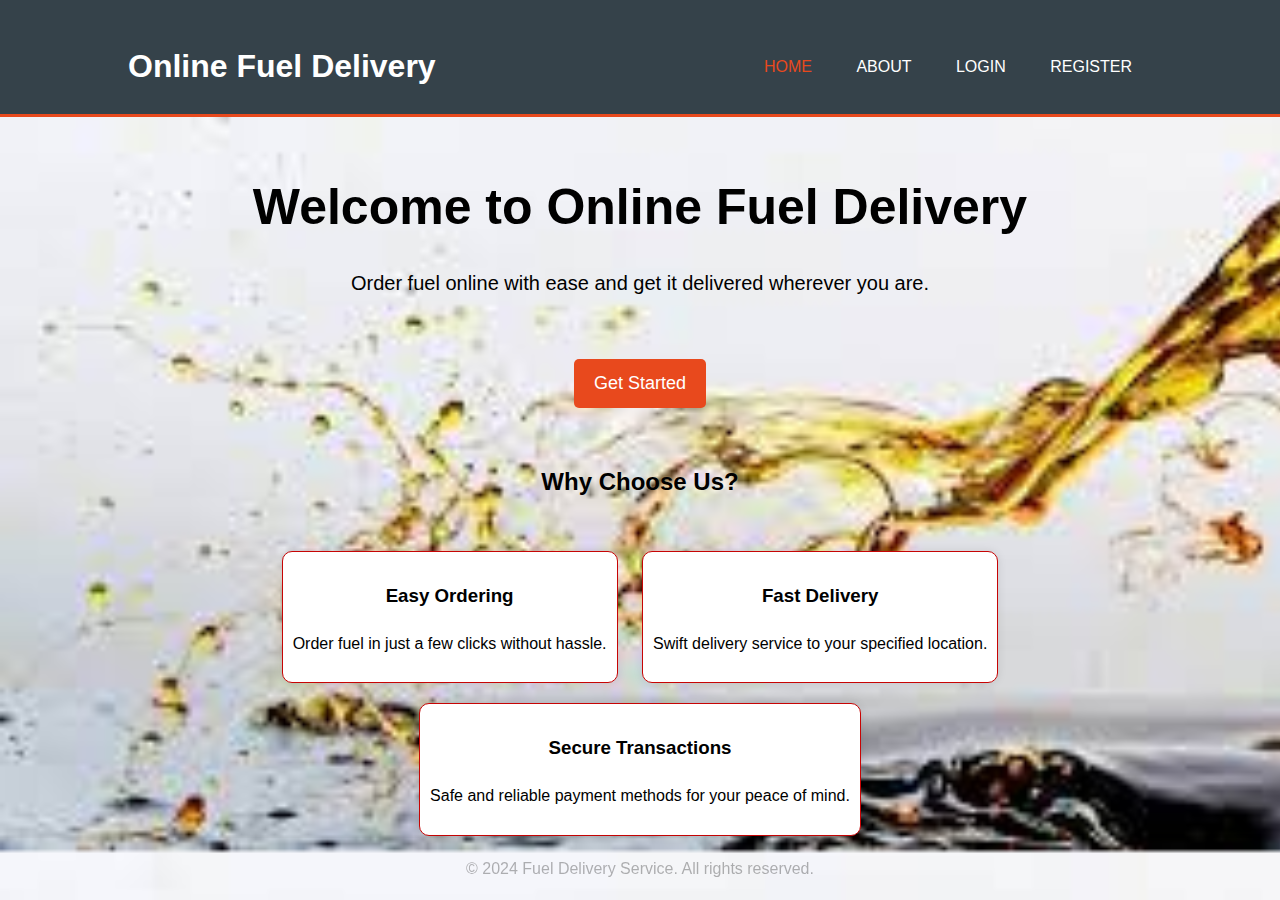
<file: index.html>
<!DOCTYPE html>
<html lang="en">
<head>
    <meta charset="UTF-8">
    <meta name="viewport" content="width=device-width, initial-scale=1.0">
    <title>Online Fuel Delivery</title>
    <link rel="stylesheet" href="styles.css">
</head>
<body>
    <header>
        <div class="container">
            <h1>Online Fuel Delivery</h1>
            <nav>
                <ul>
                    <li class="current"><a href="index.html" class="active">Home</a></li>
                    <li><a href="about.html">About</a></li>
                    <li><a href="login.html">Login</a></li>
                    <li><a href="register.html">Register</a></li>
                </ul>
            </nav>
        </div>
    </header>
    <section id="hero">
        <div class="container">
            <h2> Welcome to Online Fuel Delivery </h2>
            <p>Order fuel online with ease and get it delivered wherever you are.</p>
    
            <a href="login.html" class="button">Get Started</a>
        </div>
    </section>
    <section id="features">
        <div class="container">
            <h2>Why Choose Us?</h2>
            <div class="feature">
                
                <h3>Easy Ordering</h3>
                <p>Order fuel in just a few clicks without hassle.</p>
            </div>
            <div class="feature">
            
                <h3>Fast Delivery</h3>
                <p>Swift delivery service to your specified location.</p>
            </div>
            <div class="feature">
                
                <h3>Secure Transactions</h3>
                <p>Safe and reliable payment methods for your peace of mind.</p>
            </div>
        </div>
    </section>
    <footer>
        <p>&copy; 2024 Fuel Delivery Service. All rights reserved.</p>
        
    </footer>
</body>
</html>
</file>
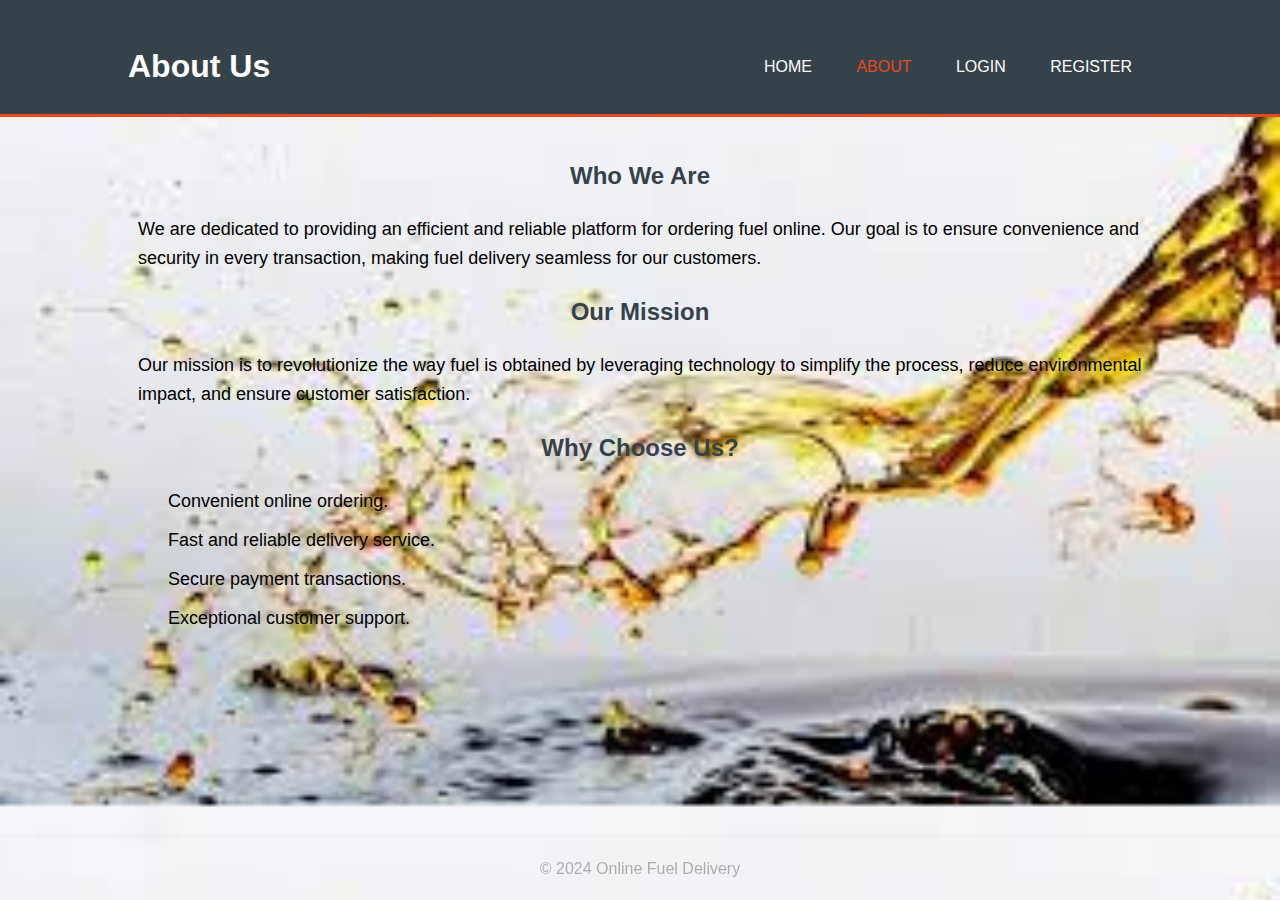
<file: about.html>
<!DOCTYPE html>
<html lang="en">
<head>
    <meta charset="UTF-8">
    <meta name="viewport" content="width=device-width, initial-scale=1.0">
    <title>About Us - Online Fuel Delivery</title>
    <link rel="stylesheet" href="styles.css">
</head>
<body>
    <header>
        <div class="container">
            <h1>About Us</h1>
            <nav>
                <ul>
                    <li><a href="index.html">Home</a></li>
                    <li class="current"><a href="about.html" class="active">About</a></li>
                    <li><a href="login.html">Login</a></li>
                    <li><a href="register.html">Register</a></li>
                </ul>
            </nav>
        </div>
    </header>
    <section id="about">
        <div class="container">
            <h2>Who We Are</h2>
            <p>We are dedicated to providing an efficient and reliable platform for ordering fuel online. Our goal is to ensure convenience and security in every transaction, making fuel delivery seamless for our customers.</p>
            <h2>Our Mission</h2>
            <p>Our mission is to revolutionize the way fuel is obtained by leveraging technology to simplify the process, reduce environmental impact, and ensure customer satisfaction.</p>
            <h2>Why Choose Us?</h2>
            <ul>
                <li>Convenient online ordering.</li>
                <li>Fast and reliable delivery service.</li>
                <li>Secure payment transactions.</li>
                <li>Exceptional customer support.</li>
            </ul>
        </div>
    </section>
    <footer>
    
            <p>&copy; 2024 Online Fuel Delivery</p>
        
    </footer>
</body>
</html>
</file>
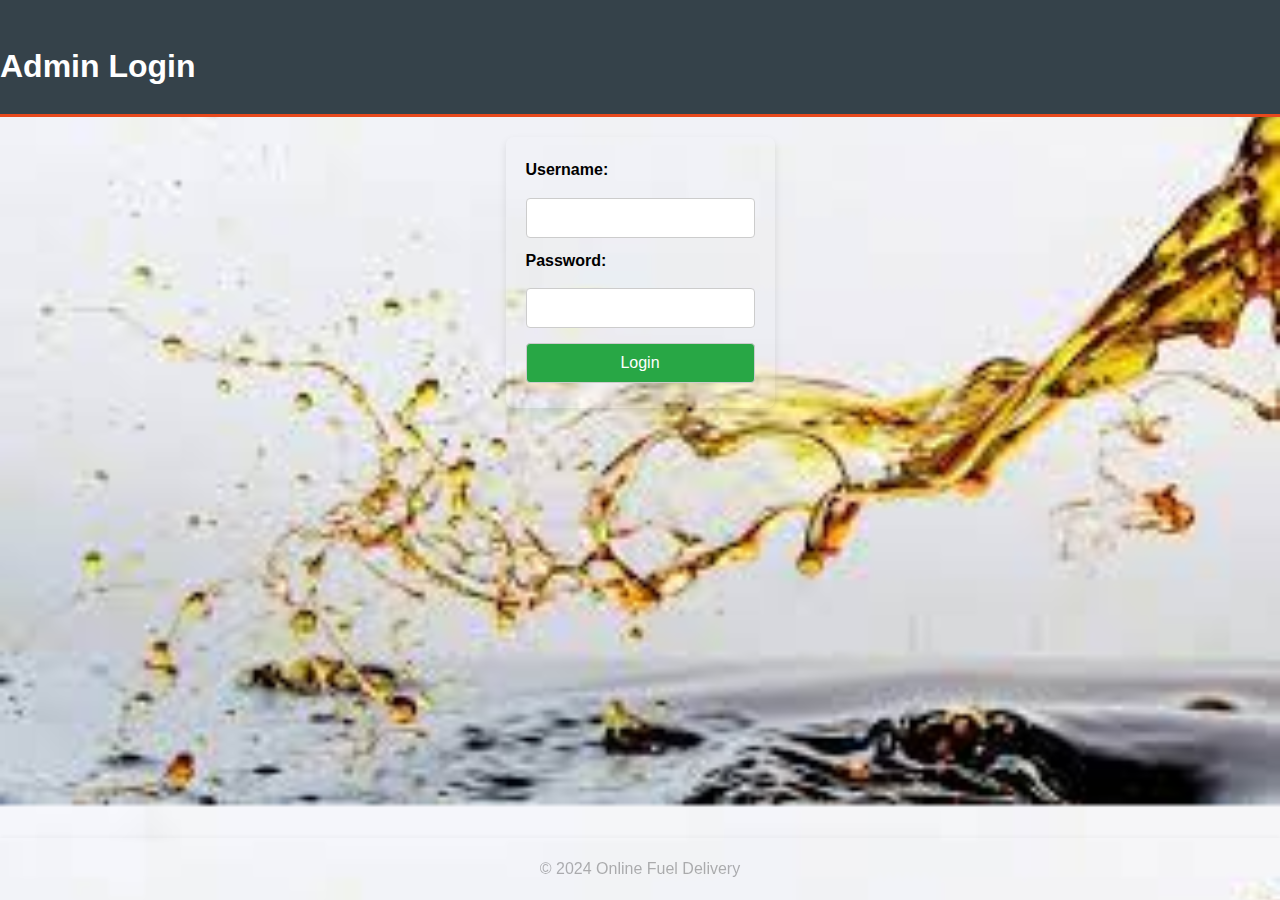
<file: admin_login.html>
<!DOCTYPE html>
<html lang="en">
<head>
    <meta charset="UTF-8">
    <meta name="viewport" content="width=device-width, initial-scale=1.0">
    <title>Admin Login</title>
    <link rel="stylesheet" href="styles.css">
</head>
<body>
    <header>
        <h1>Admin Login</h1>
    </header>
    <main>
        <form action="admin_login.php" method="POST">
            <label for="username">Username:</label>
            <input type="text" id="username" name="username" required>
            <label for="password">Password:</label>
            <input type="password" id="password" name="password" required>
            <button type="submit">Login</button>
        </form>
    </main>
    <footer>
        <p>&copy; 2024 Online Fuel Delivery</p>
    </footer>
</body>
</html>
</file>
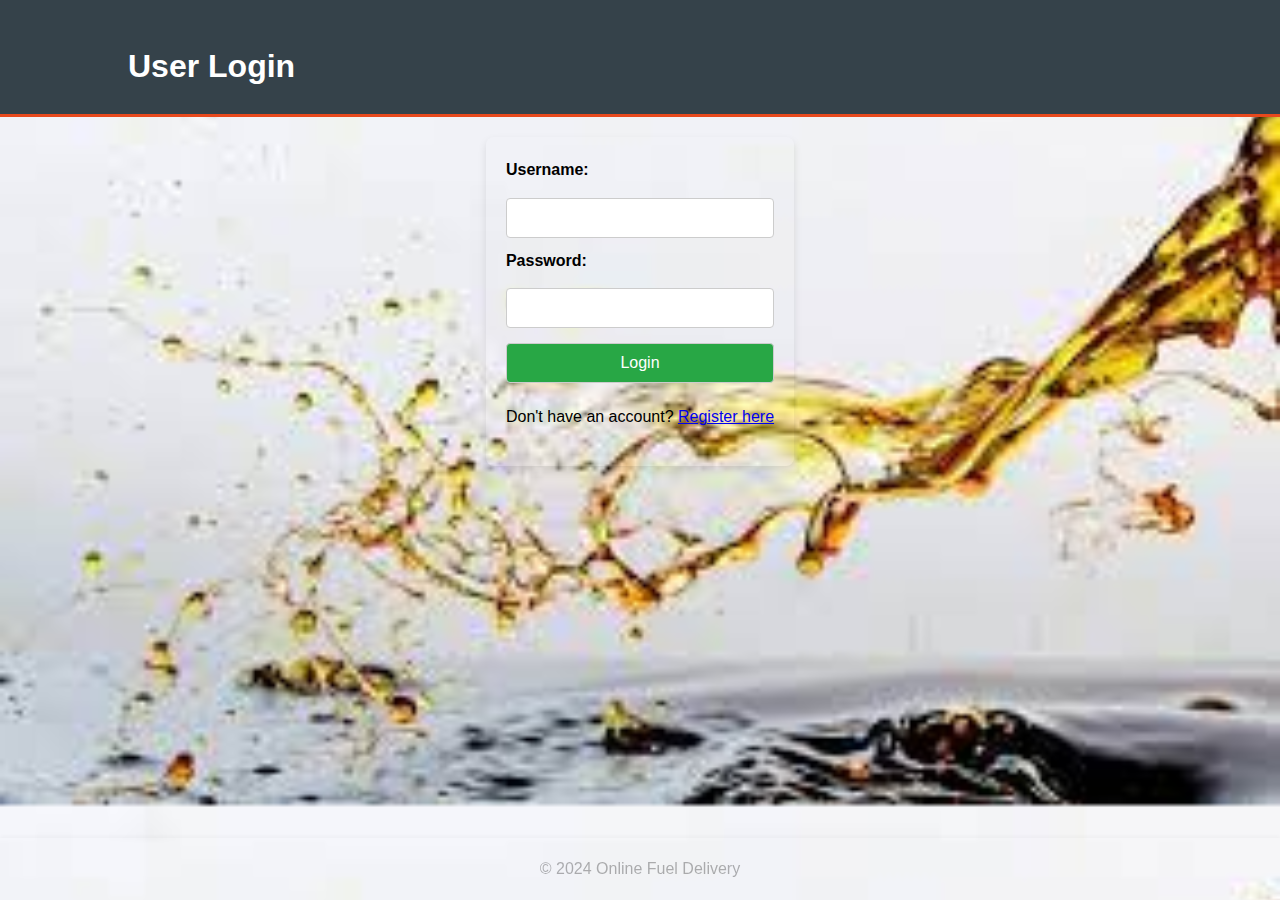
<file: login.html>
<!DOCTYPE html>
<html lang="en">
<head>
    <meta charset="UTF-8">
    <meta name="viewport" content="width=device-width, initial-scale=1.0">
    <title>User Login</title>
    <link rel="stylesheet" href="styles.css">
</head>
<body>
    <header>
        <div class="container">
            <h1>User Login</h1>
        </div>
       
    </header>
    <main>
        <form action="login.php" method="POST">
            <label for="username">Username:</label>
            <input type="text" id="username" name="username" required>
            <label for="password">Password:</label>
            <input type="password" id="password" name="password" required>
            <button type="submit">Login</button>
        </form>
        <p>Don't have an account? <a href="register.html">Register here</a></p>
    </main>
    <footer>
        <p>&copy; 2024 Online Fuel Delivery</p>
    </footer>
</body>
</html>
</file>
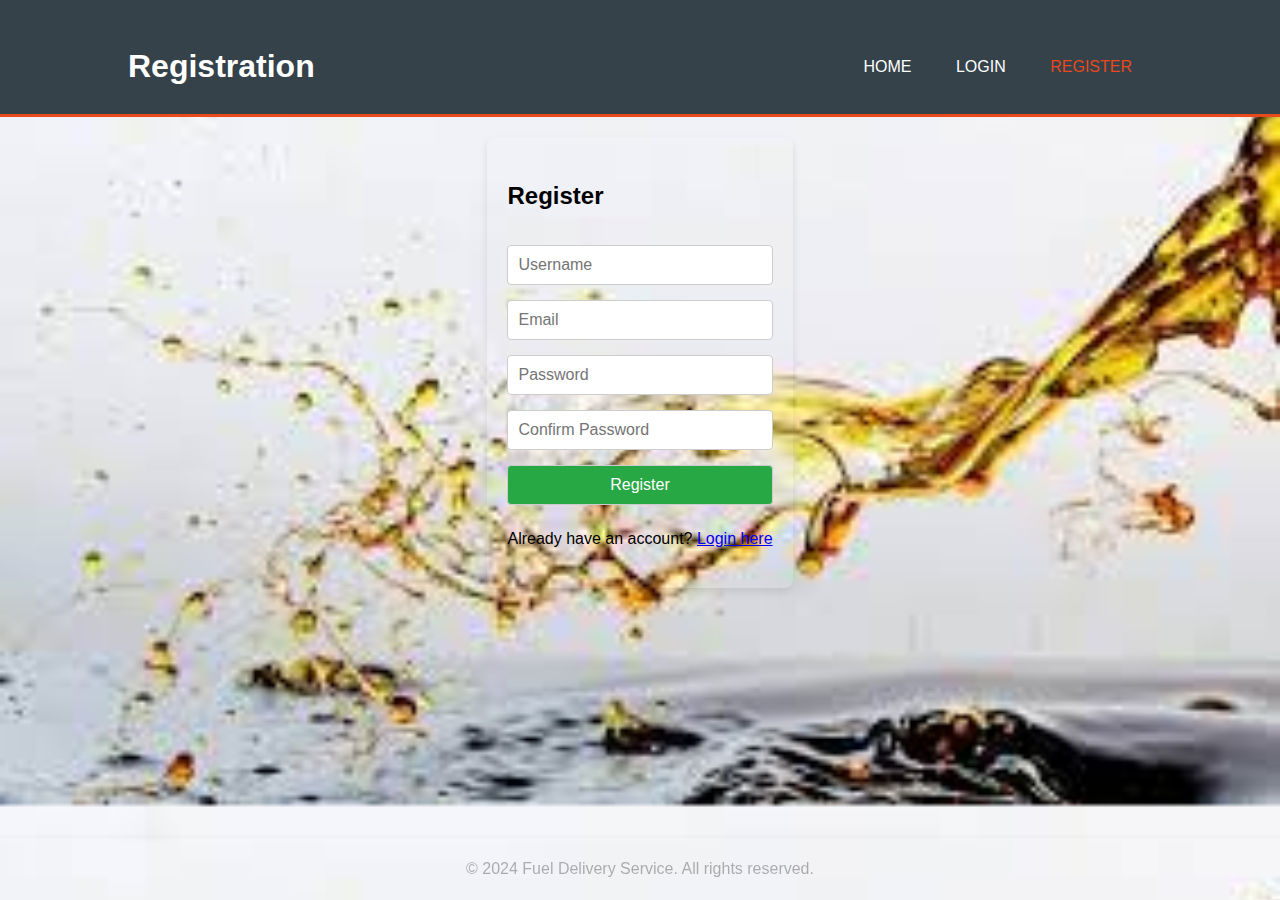
<file: register.html>
<!DOCTYPE html>
<html lang="en">
<head>
    <meta charset="UTF-8">
    <meta name="viewport" content="width=device-width, initial-scale=1.0">
    <title>Register - Fuel Delivery Service</title>
    <link rel="stylesheet" href="styles.css">
</head>
<body>
    <header>
        <div class="container">
        <h1>Registration</h1>
        <nav>
            <ul>
                <li><a href="index.html">Home</a></li>
                <li><a href="login.html">Login</a></li>
                <li class="current"><a href="register.html">Register</a></li>
                
            </ul>
        </nav>
    </div>
    </header>
    <main>
        <form action="register.php" method="POST">
            <h2>Register</h2>
            <input type="text" name="username" placeholder="Username" required>
            <input type="email" name="email" placeholder="Email" required>
            <input type="password" name="password" placeholder="Password" required>
            <input type="password" name="confirm_password" placeholder="Confirm Password" required>
            <button type="submit">Register</button>
        </form>
        <p>Already have an account? <a href="login.html">Login here</a></p>
    </main>
    <footer>
        <p>&copy; 2024 Fuel Delivery Service. All rights reserved.</p>
    </footer>
</body>
</html>
</file>
<file: styles.css>
/* Base styles */
/* styles.css */

body {
    margin: 0;
    font-family: Arial, sans-serif;
    line-height: 1.6;
    background-image: url("diesel.jpg");
    background-size: cover;


}

.container {
    width: 80%;
    margin: auto;
    overflow: hidden;
}

header {
    background: #35424a;
    color: #ffffff;
    padding-top: 20px;
    min-height: 70px;
    border-bottom: #e8491d 3px solid;
}

header a {
    color: #ffffff;
    text-decoration: none;
    text-transform: uppercase;
    font-size: 16px;
}

header ul {
    padding: 0;
    list-style: none;
}

header li {
    display: inline;
    padding: 0 20px 0 20px;
}

header .current a {
    color: #e8491d;
}

header .container {
    display: flex;
    justify-content: space-between;
    align-items: center;
    
}

header nav {
    flex: 1;
    text-align: right;
}

#hero {


    text-align: center;
    padding-top: 30px;
  
}

#hero h2 {
    font-size: 50px;
    
    margin: 20px;

    
}

#hero p {
    font-size: 20px;
    margin-bottom: 30px;
}

.button {
    display: inline-block;
    color: #ffffff;
    background: #e8491d;
    padding: 10px 20px;
    text-decoration: none;
    font-size: 18px;
    border-radius: 5px;
    margin: 30px;
}

.button:hover {
    background: #35424a;
}

#features {
    padding: 5px 0;
    text-align: center;

}

#features h2 {
    margin-bottom: 40px;
}

.feature {
    max-width: fit-content;
    background: #ffffff;
    padding: 10px;
    margin: 10px;
    display: inline-block;
    justify-content: space-around;
    border: 1px solid #c70404;
    border-radius: 10px;
    box-shadow: 0px 0px 10px rgba(0, 0, 0, 0.1);
}

.feature h3 {
    margin-bottom: 20px;
}
main {
    padding: 20px;
    max-width:fit-content;
    
    margin: auto;
    box-shadow: 0 4px 8px rgba(0, 0, 0, 0.1);
    border-radius: 8px;
    margin-top: 20px;
    align-items: center;
}
#about {
    padding: 20px 0;
}

#about h2 {
    text-align: center;
    color: #35424a;
    margin-bottom: 20px;
}

#about p, #about ul {
    font-size: 18px;
    line-height: 1.6;
    margin-bottom: 20px;
    padding: 0 10px;
}

#about ul {
    list-style: none;
    padding: 0;
}

#about ul li {

    padding-left: 40px;
    margin-bottom: 10px;
}
form {
    display: flex;
    flex-direction: column;
    gap: 5px;
    
}

form label {
    font-weight: bold;
    margin-bottom: 5px;
}

form input[type="text"],
form input[type="password"],
form input[type="number"],form input[type="email"],
form select,
form button {
    
    padding: 10px;
    margin: 5px 0;
    border: 1px solid #ccc;
    border-radius: 4px;
    font-size: 1rem;
}

form button {
    background-color: #28a745;
    color: white;
    cursor: pointer;
    transition: background-color 0.3s ease;
    
}

form button:disabled {
    background-color: #ccc;
    cursor: not-allowed;
}

form button:hover:not(:disabled) {
    background-color: #218838;
}

table {
    width: 100%;
    border-collapse: collapse;
    margin-top: 20px;
}

table, th, td {
    border: 1px solid #ccc;
}

th, td {
    padding: 10px;
    text-align: center;
}

th {
    background-color: #007bff;
    color: white;
}

tr:nth-child(even) {
    background-color: #f2f2f2;
}

tr:hover {
    background-color: #e9ecef;
}

footer {

    color: rgb(6, 6, 6);
    text-align: center;
    opacity: 0.3;
    padding: 2px 0;
    position: fixed;
    width: 100%;
    bottom: 0;
    box-shadow: 0 -2px 4px rgba(0, 0, 0, 0.1);
}
</file>
